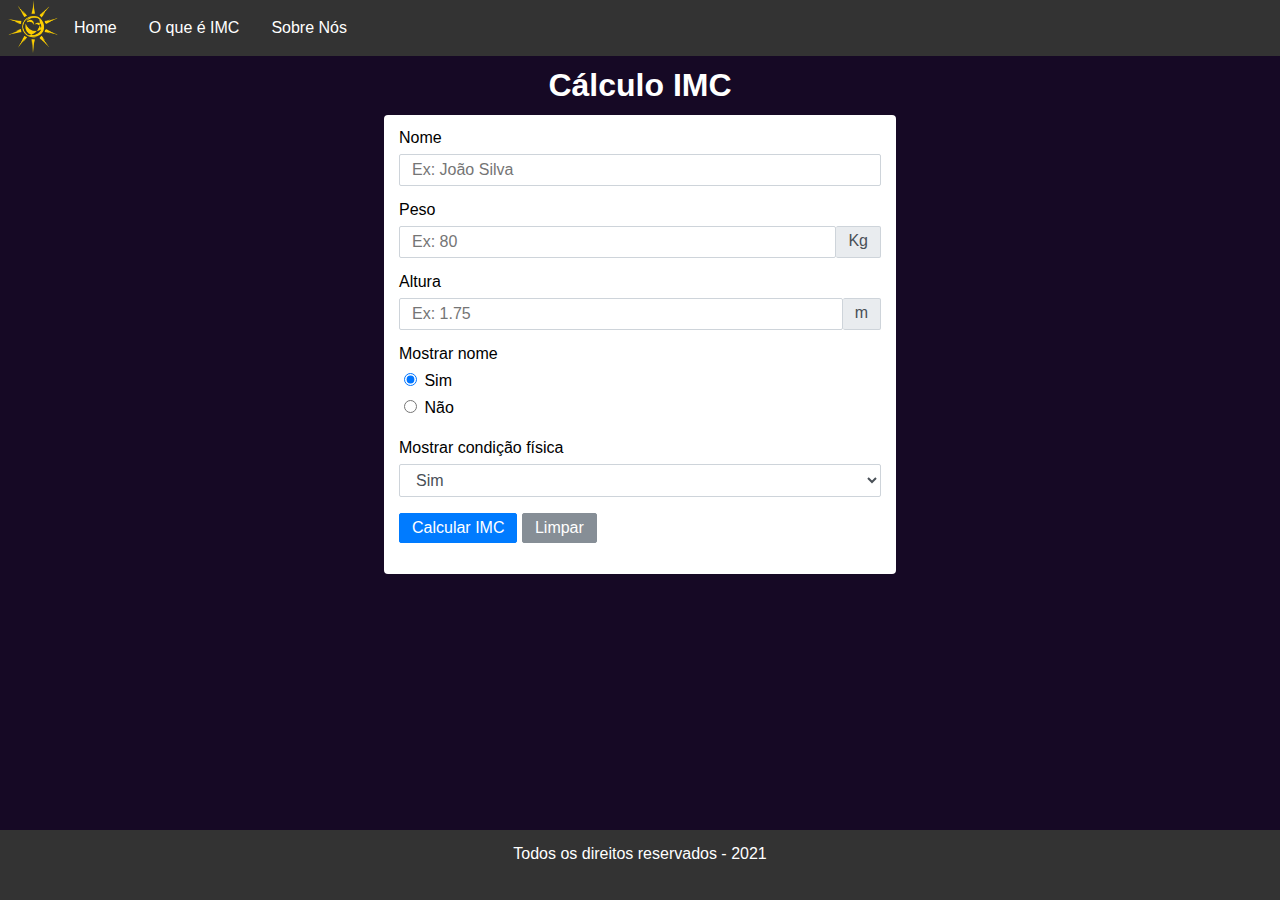
<file: index.html>
<!DOCTYPE html>
<html lang="pt-br">
<head>
    <meta charset="UTF-8">
    <meta name="viewport" content="width=device-width, initial-scale=1, shrink-to-fit=no">
    <meta name="description" content="Página para calcular o IMC"> 
    <title>Cálculo IMC</title>
    <script src="js/index.js"></script>

    <link rel="stylesheet" href="css/main.css">
    <link rel="shortcut icon" type="imagem/x-icon" href="/assets/images/weight_fat_body.ico" />
</head>

<body>

    <header>        
        <nav role="navigation">
            <div class="logo">
                <a href="#"><img src="assets/images/logo3.png" alt="Logo" width="50"></a>               
            </div>
            <ul class="menu">
                <li><a href="index.html">Home</a></li>
                <li><a href="imc.html">O que é IMC</a></li>                
                <li><a href="sobrenos.html">Sobre Nós</a></li>
            </ul>
        </nav>
    </header>

    <main>
        <section class="container">
            <h1 class="text-center text-color-secondary">Cálculo IMC</h1>
            <section class="form-wrapper">               
                <form name="calculo_imc">
                    <div>
                        <div class="form-group">
                            <label for="nome">Nome</label>
                            <input class="form-control" placeholder="Ex: João Silva" type="text" name="nome" id="nome"
                                required="required">
                        </div>
    
                        <div class="form-group">
                            <label for="peso">Peso</label>
                            <div class="input-group">
                                <input placeholder="Ex: 80" class="form-control" type="number" step="0.01" min="0.01"
                                    max="600" name="peso" id="peso" required="required">
                                <span class="input-group-addon">Kg</span>
                            </div>
                        </div>
    
                        <div class="form-group">
                            <label for="altura">Altura</label>
                            <div class="input-group">
                                <input placeholder="Ex: 1.75" class="form-control" type="number" step="0.01" min="0.01"
                                    max="3" name="altura" id="altura" required="required">
                                <span class="input-group-addon">m</span>
                            </div>
                        </div>
                    </div>
                    <div>
                        <div class="form-group">
                            <label for="mostrar_nome">Mostrar nome</label>
                            <div class="form-check">
                                <label class="form-check-label">
                                    <input type="radio" name="mostrar_nome""
                                        value="0" checked>
                                    Sim
                                </label>
                            </div>
    
                            <div class="form-check">
                                <label class="form-check-label">
                                    <input type="radio" name="mostrar_nome" id="mostrar_nome"
                                        value="1">
                                    Não
                                </label>
                            </div>
                        </div>
                        <div class="form-group">
                            <label for="mostrar_condicao_fisica">Mostrar condição física</label>
                            <select name="mostrar_condicao_fisica" id="mostrar_condicao_fisica" class="form-control">
                                <option selected value="0">Sim</option>
                                <option value="1">Não</option>
                            </select>
                        </div>
                    </div>
    
                    <input style="cursor:pointer;" class="button button-primary" name="calcular_imc" id="calcular_imc"
                        type="submit" value="Calcular IMC">
                    <input id="limpar" style="cursor:pointer;" class="button button-secondary" type="reset" value="Limpar">
                </form>
    
                <p class="imc-result" id="mostrar_imc"></p>
                
            </section>            
        </div>
    </main>

    <footer>
        <p>Todos os direitos reservados -  <span>2021</span></p>
    </footer>
    
</body>

</html>
</file>
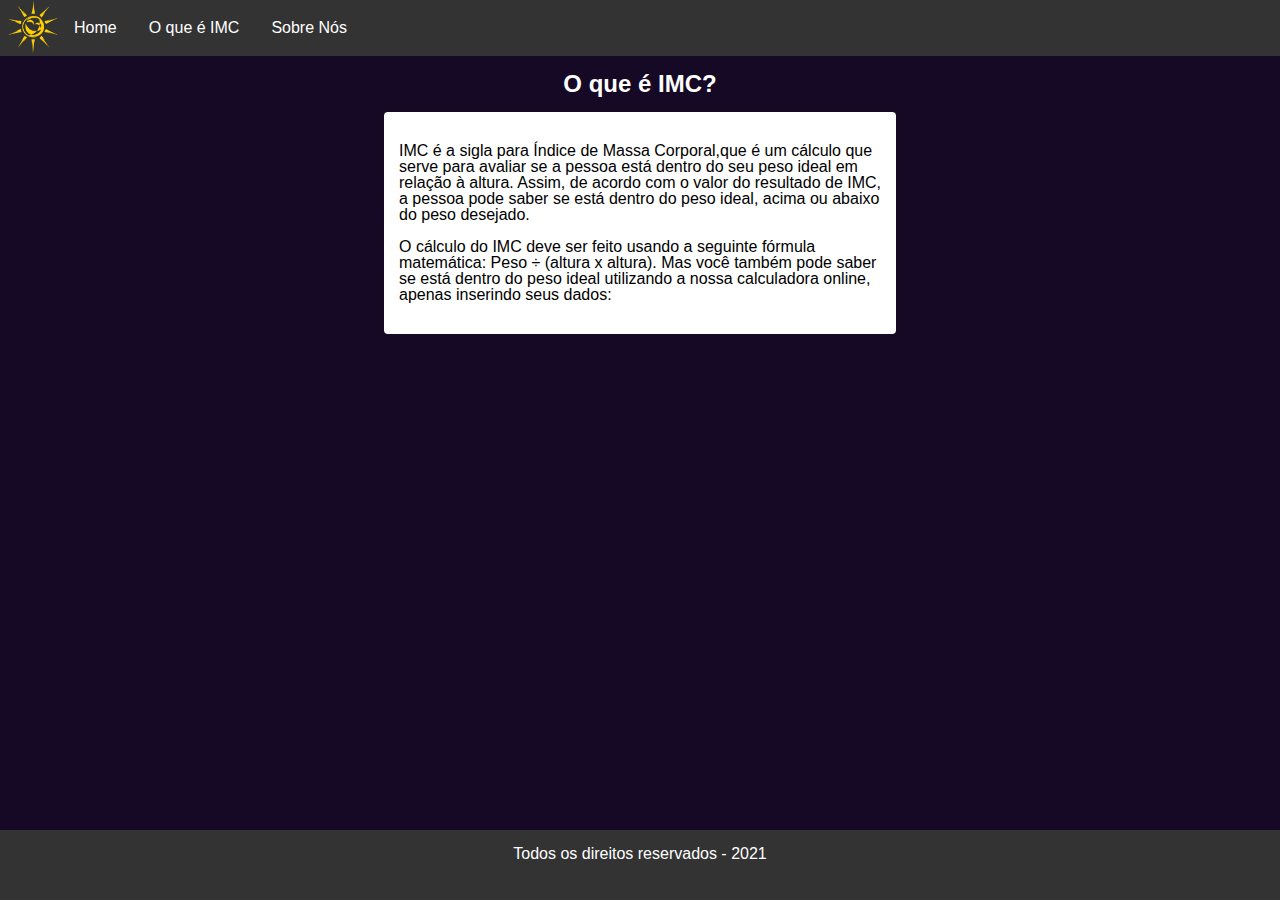
<file: imc.html>
<!DOCTYPE html>
<html lang="pt-br">
<head>
    <meta charset="UTF-8">
    <meta name="viewport" content="width=device-width, initial-scale=1, shrink-to-fit=no">
    <meta name="description" content="Página para calcular o IMC"> 
    <title>Cálculo IMC</title>
    <script src="js/index.js"></script>
    <link rel="stylesheet" href="css/main.css">
    <link rel="shortcut icon" type="imagem/x-icon" href="/assets/images/weight_fat_body.ico" />
</head>

<body>
    <header>        
        <nav role="navigation">
            <div class="logo">
                <a href="#"><img src="assets/images/logo3.png" alt="Logo" width="50"></a>               
            </div>
            <ul class="menu">
                <li><a href="index.html">Home</a></li>
                <li><a href="imc.html">O que é IMC</a></li>                
                <li><a href="sobrenos.html">Sobre Nós</a></li>
            </ul>
        </nav>
    </header>
    <main>
        <section class="container">
        <h2 class="text-center text-color-secondary">O que é IMC?</h2>
            <section class="form-wrapper">
                <article>
                    <p>
                        IMC é a sigla para Índice de Massa Corporal,que é um cálculo que serve para avaliar se a pessoa está dentro do seu peso ideal em relação à altura. Assim, de acordo com o valor do resultado de IMC, a pessoa pode saber se está dentro do peso ideal, acima ou abaixo do peso desejado.
                    </p>
                    <p>
                        O cálculo do IMC deve ser feito usando a seguinte fórmula matemática: Peso ÷ (altura x altura). Mas você também pode saber se está dentro do peso ideal utilizando a nossa calculadora online, apenas inserindo seus dados:
                    </p>
                </article>                
            </section>            
        </div>
    </main>

    <footer>
        <p>Todos os direitos reservados -  <span>2021</span></p>
    </footer>
</body>

</html>
</file>
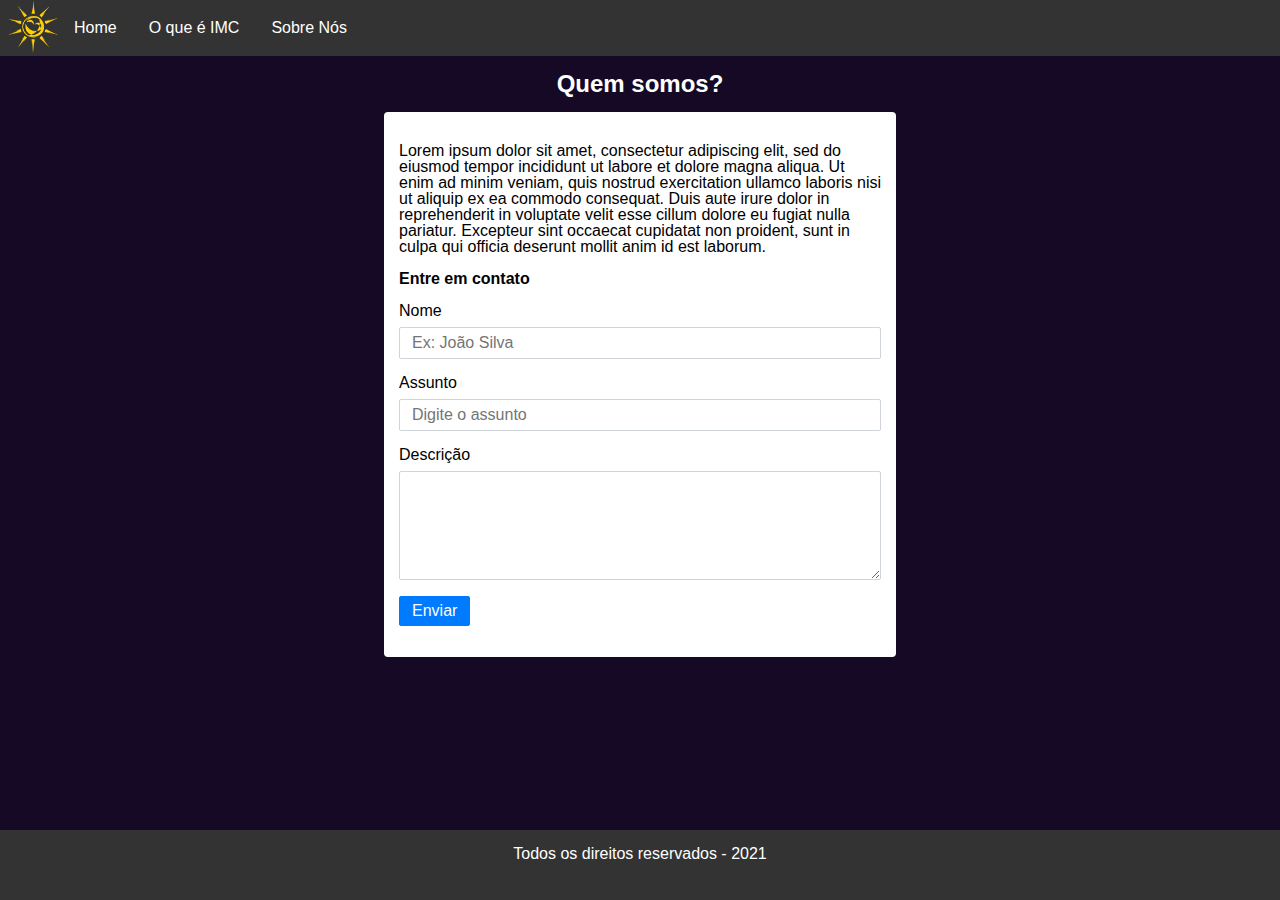
<file: sobrenos.html>
<!DOCTYPE html>
<html lang="pt-br">  
<head>
    <meta charset="UTF-8">
    <meta name="viewport" content="width=device-width, initial-scale=1, shrink-to-fit=no">
    <meta name="description" content="Página para calcular o IMC"> 
    <title>Cálculo IMC</title>
    <script src="js/index.js"></script>
    <link rel="stylesheet" href="css/main.css">
    <link rel="shortcut icon" type="imagem/x-icon" href="/assets/images/weight_fat_body.ico" />
</head>

<body>
    <header>        
        <nav role="navigation">
            <div class="logo">
                <a href="#"><img src="assets/images/logo3.png" alt="Logo" width="50"></a>               
            </div>
            <ul class="menu">
                <li><a href="index.html">Home</a></li>
                <li><a href="imc.html">O que é IMC</a></li>                
                <li><a href="sobrenos.html">Sobre Nós</a></li>
            </ul>
        </nav>
    </header>
    <main>
        <section class="container">            
            <h2 class="text-center text-color-secondary">Quem somos?</h2>
            <section class="form-wrapper">
                <article>                    
                    <p>
                        Lorem ipsum dolor sit amet, consectetur adipiscing elit, sed do eiusmod tempor incididunt ut labore et dolore magna aliqua. Ut enim ad minim veniam, quis nostrud exercitation ullamco laboris nisi ut aliquip ex ea commodo consequat. Duis aute irure dolor in reprehenderit in voluptate velit esse cillum dolore eu fugiat nulla pariatur. Excepteur sint occaecat cupidatat non proident, sunt in culpa qui officia deserunt mollit anim id est laborum.
                    </p>
                </article>   
                <p>
                    <strong>Entre em contato</strong>
                </p>
                <form name="calculo_imc">
                    <div>
                        <div class="form-group">
                            <label for="nome">Nome</label>
                            <input class="form-control" placeholder="Ex: João Silva" type="text" name="nome" id="nome"
                                required="required">
                        </div>    
    
                        <div class="form-group">
                            <label for="nome">Assunto</label>
                            <input class="form-control" placeholder="Digite o assunto" type="text" name="assunto" id="assunto"
                                required="required">
                        </div>  
                    </div>
                    <div>
                        <div class="form-group">
                            <label for="nome">Descrição</label>
                            <textarea class="form-control" name="descricao" rows="5" cols="33"
                                required="required">
                            </textarea>
                        </div> 
                       
                    </div>
    
                    <input style="cursor:pointer;" class="button button-primary" name="contato" id="contato"
                        type="submit" value="Enviar">                    
                </form>
    
                <p class="imc-result" id="mostrar_imc"></p>
            </section>            
        </div>
    </main>

    <footer>
        <p>Todos os direitos reservados -  <span>2021</span></p>
    </footer>
</body>

</html>
</file>
<file: css/main.css>
* {
  box-sizing: border-box;
}

body {
  font-family: "Montserrat", sans-serif;
  margin: 0;
  padding: 0;
  background: rgb(22, 9, 37);
  font-size: 16px;
  line-height: 16px;
}

ul {
  list-style-type: none;
  margin: 0;
  padding: 0;
  overflow: hidden;
}

li a {
  display: block;
  color: white;
  text-align: center;
  padding: 14px 16px;
  text-decoration: none;
}

header li a:hover {
  background-color: #111;
}

header nav {
  background-color: #333;
  display: flex;
}

.menu {
  display: flex;
  align-items: center;
}

.logo {
  padding-left: 8px;
}

.container {
  width: 100%;
  display: flex;
  flex-direction: column;
  align-items: center;
}

.button {
  display: inline-block;
  font-weight: 400;
  text-align: center;
  white-space: nowrap;
  vertical-align: middle;
  border: 1px solid transparent;
  padding: 6px 12px;
  font-size: 16px;
  line-height: 16px;
  border-radius: 2px;
}

.button-primary {
  color: #fff;
  background-color: #007bff;
  border-color: #007bff;
}

.button-secondary {
  color: #fff;
  background-color: #868e96;
  border-color: #868e96;
}

footer {
  position: absolute;
  bottom: 0;
  background-color: #333;
  color: white;
  display: flex;
  justify-content: center;
  width: 100%;
  height: 70px;
  margin-top: 20px;
}

/*
 * Formulário
 */

label {
  display: inline-block;
  margin-bottom: 8px;
}

.form-wrapper {
  background-color: #fff;
  border-radius: 4px;
  width: 40%;
  padding: 15px;
}

.form-group {
  margin-bottom: 16px;
}

.form-control {
  display: block;
  width: 100%;
  padding: 6px 12px;
  font-size: 16px;
  color: #495057;
  background-color: #fff;
  border: 1px solid #ced4da;
  border-radius: 2px;
}

.form-control + .input-group-addon:not(:first-child) {
  border-left: 0;
}

.input-group {
  display: flex;
  width: 100%;
}

.input-group-addon {
  padding: 6px 12px;
  font-weight: 400;
  color: #495057;
  background-color: #e9ecef;
  border: 1px solid #ced4da;
  border-radius: 2px;
}

/*
 * Utilitários
 */
.text-color-primary {
  color: black;
}

.text-color-secondary {
  color: white;
}
.text-center {
  text-align: center;
}
.active {
  background-color: #04aa6d;
}

@media only screen and (max-width: 980px) {
  .form-wrapper {
    width: 80%;
  }
}
</file>
